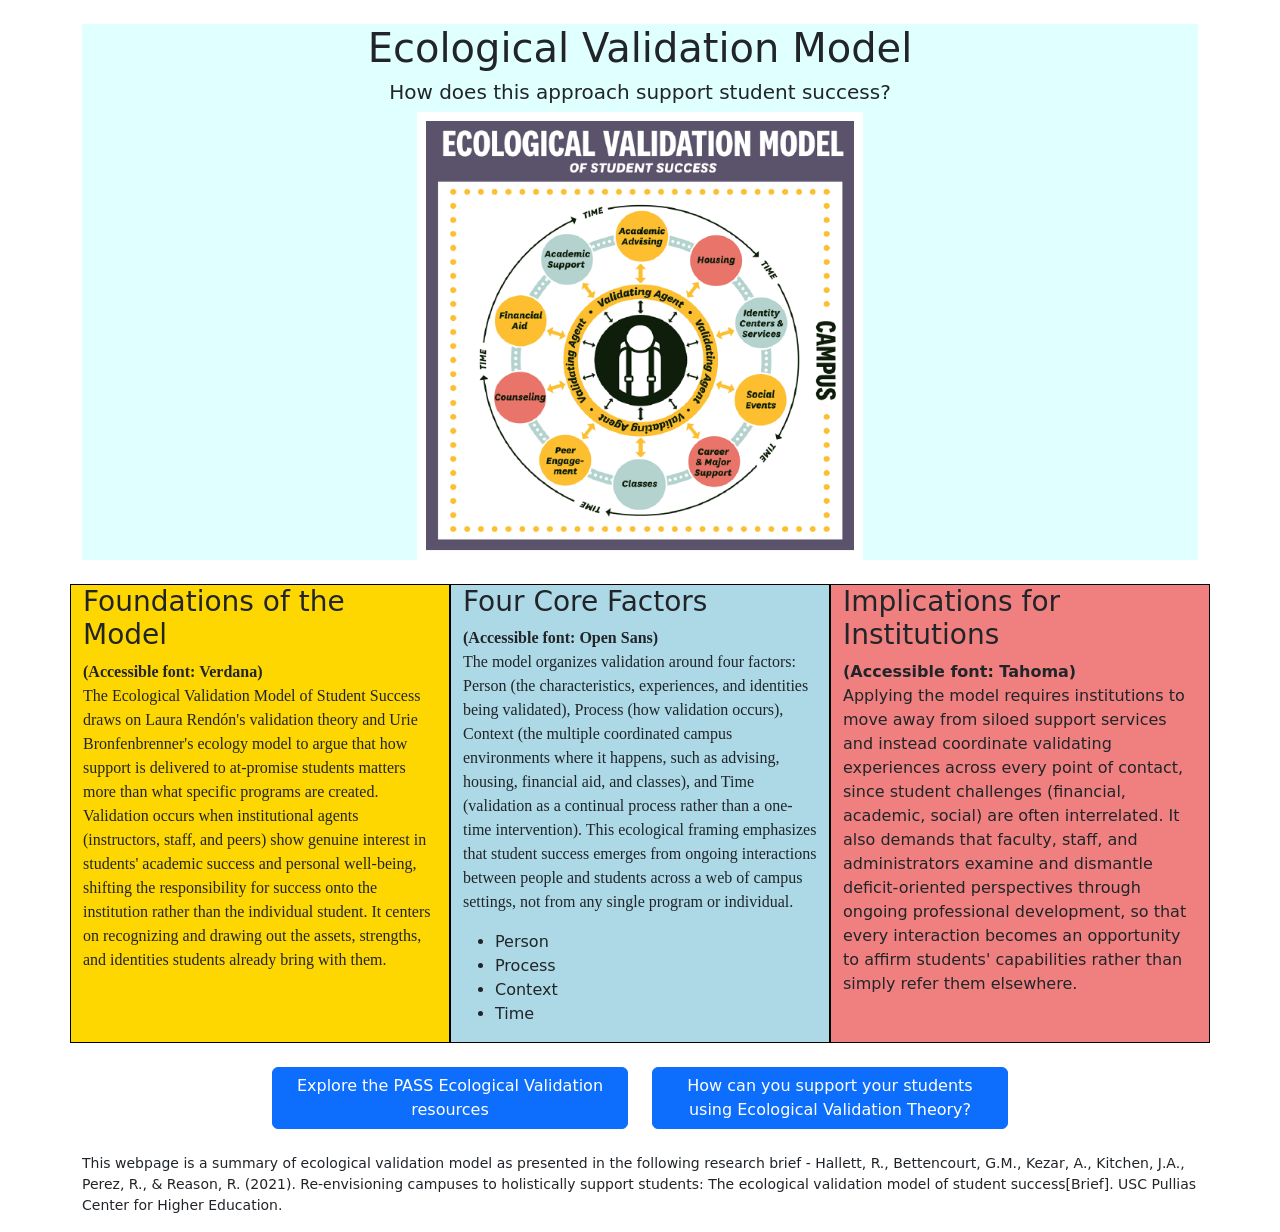
<file: index.html>
<!DOCTYPE html>
<html lang="en">
    <head>
        <!--This is an HTML comment.-->
        <!--Metadata appears here but do not show up on page.-->
        <meta charset="UTF-8">
        <meta name="viewport" content="width=device-width, initial-scale=1.0">
        <!--Title that appears on the browser tab.-->
        <title>Ecological Validation Model</title>
        <!--Link to Bootstrap-->
        <link href="https://cdn.jsdelivr.net/npm/bootstrap@5.3.8/dist/css/bootstrap.min.css" 
        rel="stylesheet" 
        integrity="sha384-sRIl4kxILFvY47J16cr9ZwB07vP4J8+LH7qKQnuqkuIAvNWLzeN8tE5YBujZqJLB" 
        crossorigin="anonymous">
        <!--Link to the stylesheet called style.css-->
        <link rel="stylesheet" href="./css/style.css"/>
    </head>
    <body>
        <div class="container mt-4">
            <!--Elements to show on page go here.-->
            <header class="text-center mb-4 page1_header">
                <!--Main page header with sub-header-->
                <h1>Ecological Validation Model</h1>
                <h2 class="lead">How does this approach support student success?</h2>
                <!--Main/sub-page header image stored locally.-->
                <img src="./img/ecovalid_model_studsuccess.png" alt="Ecological Validation Model: validating agents connect students to campus resources over time." width="40%"/>
            </header>
            <main>
                <div class="row">
                    <section class="col-md-4 mb-4" id="section1">
                        <!--Section 1-->
                        <h3>Foundations of the Model</h3>
                        <p class="accessiblefont1"><strong>(Accessible font: Verdana)</strong><br>The Ecological Validation Model of Student Success draws on Laura Rendón's validation theory and Urie Bronfenbrenner's ecology model to argue that how support is delivered to at-promise students matters more than what specific programs are created. Validation occurs when institutional agents (instructors, staff, and peers) show genuine interest in students' academic success and personal well-being, shifting the responsibility for success onto the institution rather than the individual student. It centers on recognizing and drawing out the assets, strengths, and identities students already bring with them.</p>
                    </section>
                    <section class="col-md-4 mb-4" id="section2">
                        <!--Section 2-->
                        <h3>Four Core Factors</h3>
                        <p class="accessiblefont2"><strong>(Accessible font: Open Sans)</strong><br>The model organizes validation around four factors: Person (the characteristics, experiences, and identities being validated), Process (how validation occurs), Context (the multiple coordinated campus environments where it happens, such as advising, housing, financial aid, and classes), and Time (validation as a continual process rather than a one-time intervention). This ecological framing emphasizes that student success emerges from ongoing interactions between people and students across a web of campus settings, not from any single program or individual.</p>
                        <ul>
                            <li>Person</li>
                            <li>Process</li>
                            <li>Context</li>
                            <li>Time</li>
                        </ul>
                    </section>
                    <section class="col-md-4 mb-4" id="section3">
                        <!--Section 3-->
                        <h3>Implications for Institutions</h3>
                        <p class="accessiblefont3"><strong>(Accessible font: Tahoma)</strong><br>Applying the model requires institutions to move away from siloed support services and instead coordinate validating experiences across every point of contact, since student challenges (financial, academic, social) are often interrelated. It also demands that faculty, staff, and administrators examine and dismantle deficit-oriented perspectives through ongoing professional development, so that every interaction becomes an opportunity to affirm students' capabilities rather than simply refer them elsewhere.</p>
                    </section>
                </div>
            <footer>
                <nav>
                    <div class="row justify-content-center">
                    <!--Link directing to PDF resource cited-->
                    <p class="col-md-4 mb-4">
                        <a href="https://pass.pullias.usc.edu/ecological-validation/" class="btn btn-primary">
                            Explore the PASS Ecological Validation resources</a>
                    </p>
                    <!--Link directing to Page 2-->
                    <p class="col-md-4 mb-4">
                        <a href="page2.html" class="btn btn-primary">
                            How can you support your students using Ecological Validation Theory?</a>
                    </p>
                    </div>
                <!--Reference citation-->
                <p id="citation">This webpage is a summary of ecological validation model as presented in the following research brief - Hallett, R., Bettencourt, G.M., Kezar, A., Kitchen, J.A., Perez, R., & Reason, R. (2021). Re-envisioning campuses to holistically support students: The ecological validation model of student success[Brief]. USC Pullias Center for Higher Education.</p>
                </nav>
            </footer>
            </main>
        </div>
    </body>
</html>
</file>
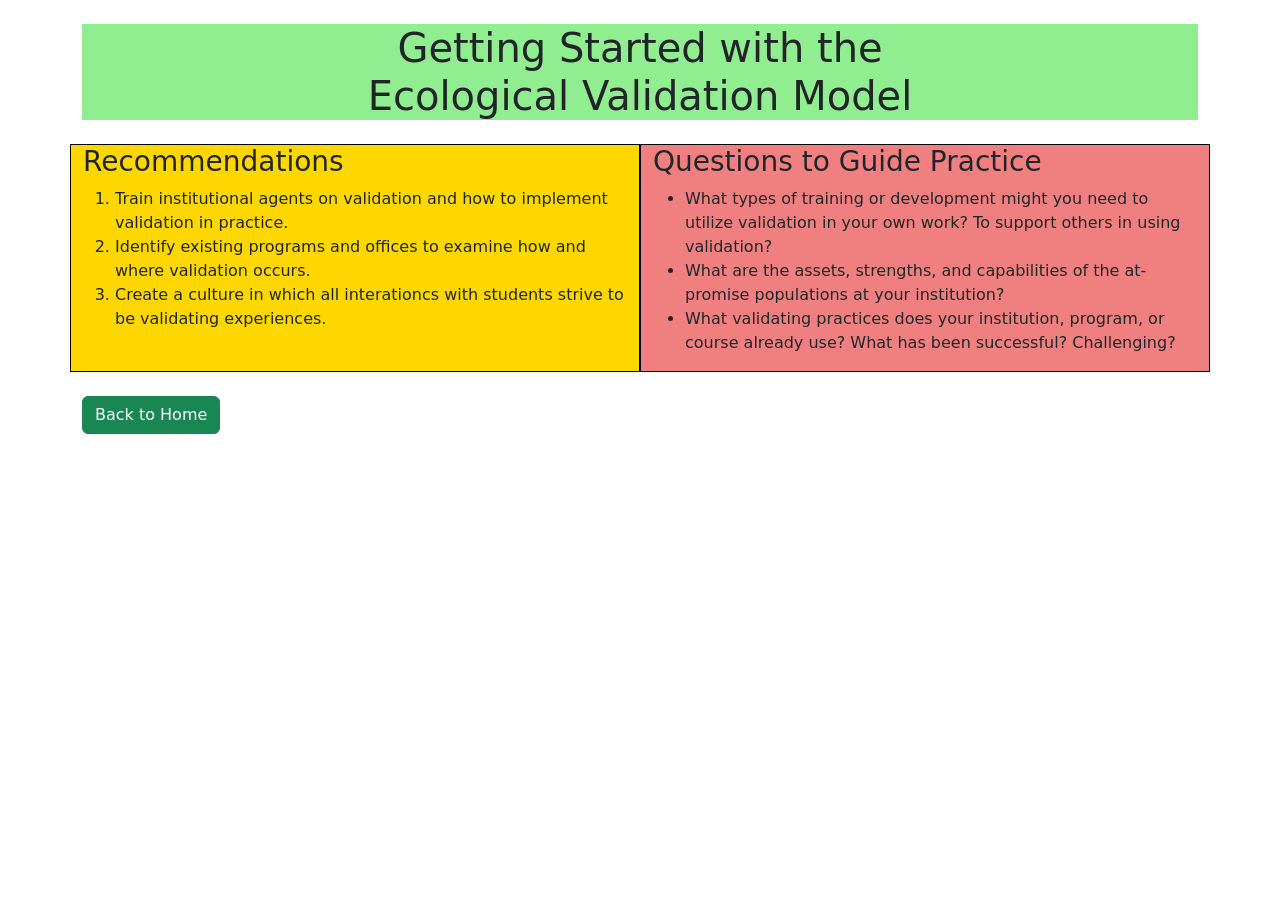
<file: page2.html>
<!DOCTYPE html>
<html lang="en">
    <head>
        <!--This is an HTML comment.-->
        <!--Metadata appears here but do not show up on page.-->
        <meta charset="UTF-8">
        <meta name="viewport" content="width=device-width, initial-scale=1.0">
        <!--Title that appears on the browser tab.-->
        <title>Getting Started</title>
        <!--Link to Bootstrap-->
        <link href="https://cdn.jsdelivr.net/npm/bootstrap@5.3.8/dist/css/bootstrap.min.css" 
        rel="stylesheet" 
        integrity="sha384-sRIl4kxILFvY47J16cr9ZwB07vP4J8+LH7qKQnuqkuIAvNWLzeN8tE5YBujZqJLB" 
        crossorigin="anonymous">
        <!--Link to the stylesheet called style.css-->
        <link rel="stylesheet" href="./css/style.css"/>
    </head>
    <body>
        <div class="container mt-4">
            <!--Elements to show on page go here.-->
            <header class="text-center mb-4 page2_header">
                <!--Page 2 header-->
                <h1>Getting Started with the<br>Ecological Validation Model</h1>
            </header>
            <main>
                <div class="row">
                <section class="col-md-6 mb-4" id="section1">
                    <!--Section 1-->
                    <h3>Recommendations</h3>
                        <ol>
                            <li>Train institutional agents on validation and how to implement validation in practice.</li>
                            <li>Identify existing programs and offices to examine how and where validation occurs.</li>
                            <li>Create a culture in which all interationcs with students strive to be validating experiences.</li>
                        </ol>
                </section>
                <section class="col-md-6 mb-4" id="section3">
                    <!--Section 2-->
                    <h3>Questions to Guide Practice</h3>
                        <ul>
                            <li>What types of training or development might you need to utilize validation in your own work? To support
                            others in using validation?</li>
                            <li>What are the assets, strengths, and capabilities of the at-promise populations at your institution?</li>
                            <li>What validating practices does your institution, program, or course already use? What has been successful?
                            Challenging?</li>
                        </ul>
                </section>
                </div>
                <footer> 
                    <!--Link directing to Home-->
                    <a href="index.html" class="btn btn-success">Back to Home</a>
                </footer>
            </main>
        </div>
    </body>
</html>
</file>
<file: css/style.css>
/* Custom style for Index: light cyan background */
.page1_header {
    background-color: lightcyan;
}

/* Custom style for Page2: light green background */
.page2_header {
    background-color: lightgreen;
}

/* First content section: gold background with a border */
#section1{
    background-color: gold;
    border: 1px solid black;
}

/* Second content section: light blue background with a border */
#section2{
    background-color: lightblue;
    border: 1px solid black;
}

/* Third content section: light coral background with a border */
#section3{
    background-color: lightcoral;
    border: 1px solid black;
}

/* Accessible font option 1: Verdana */
.accessiblefont1{
    font-family: Verdana;
}

/* Accessible font option 2: Open Sans */
.accessiblefont2{
    font-family: Open Sans;
}

/* Accessible font option 3: Tahoma */
.accessibilefont3{
    font-family: Tahoma;
}

/* Small text used for citing sources at the bottom of the page */
#citation{
    font-size: 14px;
}

/* Styles the top banner of the page: gray background, centered text
header{
    background-color: lightgray;
    text-align: center;
} */

/* Styles all <h3> headings: larger font size, centered
h3 {
    font-size: 30px;
    text-align: center;
} */

/* Sets the background color for the whole page
body {
    background-color: lightyellow;
} */

/* Universal selector: applies Arial to every element on the page
* {
    font-family: Arial;
} */

/*Styles all images: resizes to 40% width, rounds the corners, 
   and centers them horizontally using margin: auto
img {
    width: 40%;
    border-radius: 20px;
    display: block;
    margin: auto;
} */

/* Styles clickable buttons: gray background, black text, 
   padding for spacing
.button{
    width: 20%;
    background-color: lightgray;
    color: black;
    padding: 15px;
    text-align: center;
    text-decoration: none;
    font-size: 20px;
    display: inline-block;
    margin: 10px;
} */

/* ID selector for the header on page 2: light green background
#page_2_header{
    background-color: lightgreen;
    text-align: center;
} */

/* Wraps the three sections and lays them out side by side using flexbox
#section_wrapper{
    display: flex;
    gap: 10px;
} */

/* Makes each section grow equally to fill the flex container and overrides width: 30% above
#section1, #section2, #section3 {
    flex: 1;
} */

/* Wraps the footer buttons and centers them using flexbox
#footer_buttons{
    display: flex;
    gap: 10px;
    justify-content: center;
} */

/* @media (max-width: 600px) {
    h1 {
        font-size: 16px;
    }
    h2 {
        font-size: 16px;
    }
    img {
        width: 80%;
    }
    h3 {
        font-size: 16px;
    }
    #section_wrapper {
        flex-direction: column;
    }
    #section1, #section2, #section3 {
        width: auto;
    }
    .button {
        font-size: 14px;
    }
} */
</file>
